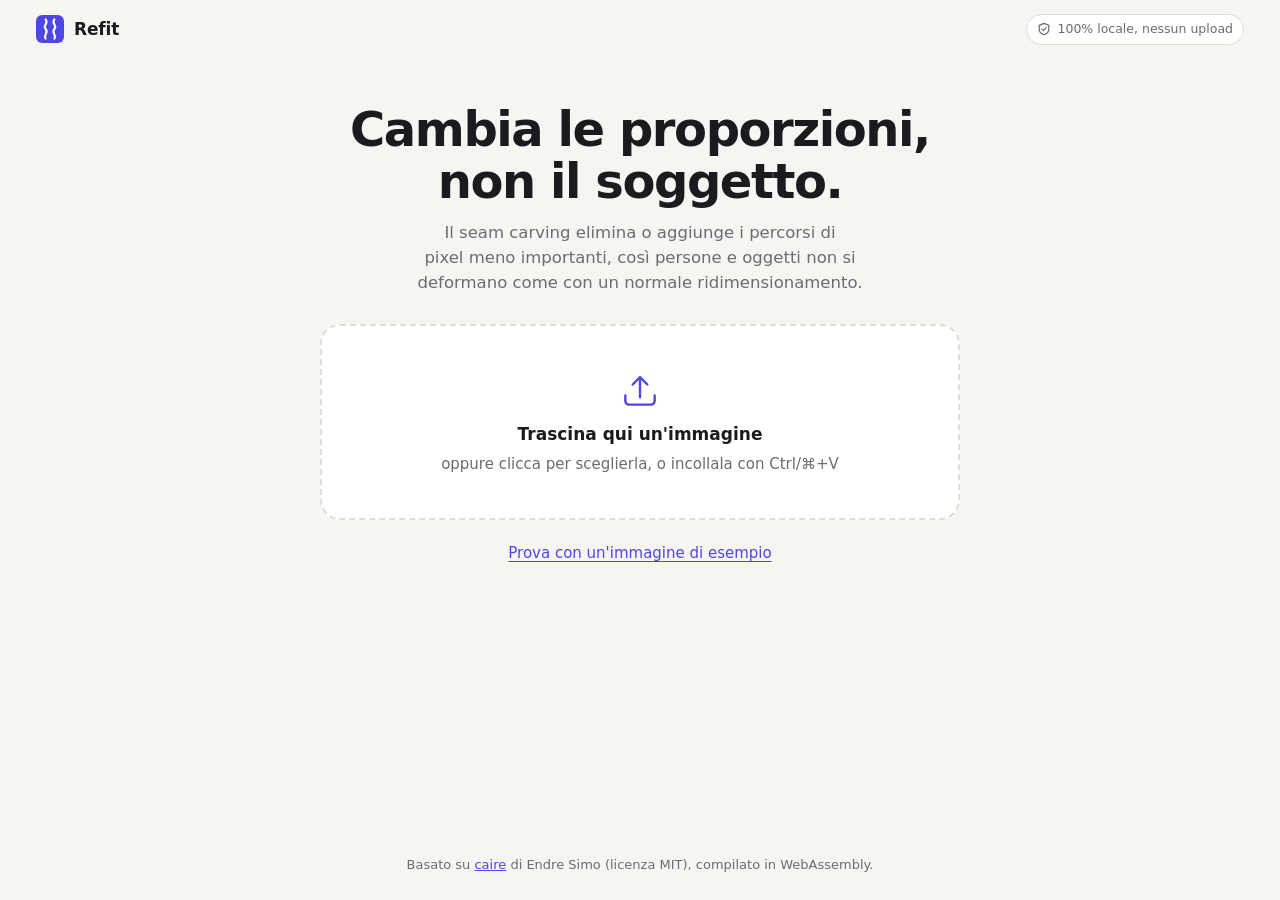
<file: index.html>
<!doctype html>
<html lang="it">
<head>
<meta charset="utf-8">
<meta name="viewport" content="width=device-width, initial-scale=1">
<title>Refit Images</title>
<meta name="description" content="Ridimensiona le immagini senza deformarle, con il seam carving di caire. Tutto avviene nel tuo browser: nessun upload.">
<link rel="icon" href="data:image/svg+xml,%3Csvg xmlns='http://www.w3.org/2000/svg' viewBox='0 0 32 32'%3E%3Crect width='32' height='32' rx='7' fill='%234f46e5'/%3E%3Cpath d='M11 5c4 5-4 7 0 11s-3 7 0 11M21 5c-4 5 4 7 0 11s3 7 0 11' stroke='%23fff' stroke-width='2.4' fill='none' stroke-linecap='round'/%3E%3C/svg%3E">
<link rel="stylesheet" href="style.css">
</head>
<body>
<header class="top">
  <div class="brand">
    <svg viewBox="0 0 32 32" width="28" height="28" aria-hidden="true"><rect width="32" height="32" rx="7" fill="var(--accent)"/><path d="M11 5c4 5-4 7 0 11s-3 7 0 11M21 5c-4 5 4 7 0 11s3 7 0 11" stroke="#fff" stroke-width="2.4" fill="none" stroke-linecap="round"/></svg>
    <span>Refit</span>
  </div>
  <span class="pill" title="L'elaborazione avviene sul tuo dispositivo">
    <svg viewBox="0 0 16 16" width="14" height="14" aria-hidden="true"><path d="M8 1.5 2.5 3.8v3.9c0 3.1 2.3 5.9 5.5 6.8 3.2-.9 5.5-3.7 5.5-6.8V3.8z" fill="none" stroke="currentColor" stroke-width="1.4" stroke-linejoin="round"/><path d="m5.6 8.1 1.7 1.7 3.2-3.4" fill="none" stroke="currentColor" stroke-width="1.4" stroke-linecap="round" stroke-linejoin="round"/></svg>
    100% locale, nessun upload
  </span>
</header>

<main>
  <section id="intro" class="intro">
    <h1>Cambia le proporzioni,<br>non il soggetto.</h1>
    <p class="lead">Il seam carving elimina o aggiunge i percorsi di pixel meno importanti, così persone e oggetti non si deformano come con un normale ridimensionamento.</p>

    <label id="drop" class="drop" tabindex="0">
      <input id="file" type="file" accept="image/*" hidden>
      <svg viewBox="0 0 48 48" width="44" height="44" aria-hidden="true"><path d="M24 32V10m0 0-8 8m8-8 8 8M8 30v6a4 4 0 0 0 4 4h24a4 4 0 0 0 4-4v-6" fill="none" stroke="currentColor" stroke-width="2.6" stroke-linecap="round" stroke-linejoin="round"/></svg>
      <strong>Trascina qui un'immagine</strong>
      <span>oppure clicca per sceglierla, o incollala con Ctrl/⌘+V</span>
    </label>
    <button id="sample" class="link" type="button">Prova con un'immagine di esempio</button>
  </section>

  <section id="workspace" class="workspace" hidden>
    <div class="stage-col">
      <div class="stage-bar">
        <div class="seg" role="tablist" aria-label="Vista">
          <button id="tab-orig" role="tab" aria-selected="true" type="button">Originale</button>
          <button id="tab-res" role="tab" aria-selected="false" type="button" disabled>Risultato</button>
        </div>
        <div id="brushbar" class="brushbar">
          <div class="seg" role="group" aria-label="Pennello">
            <button id="b-protect" class="tool protect" type="button" aria-pressed="false" title="Zone da conservare">
              <i></i>Proteggi</button>
            <button id="b-remove" class="tool remove" type="button" aria-pressed="false" title="Zone da eliminare per prime">
              <i></i>Rimuovi</button>
            <button id="b-erase" class="tool" type="button" aria-pressed="false" title="Cancella i tratti">Gomma</button>
          </div>
          <label class="size" title="Dimensione pennello">
            <span class="sr">Dimensione pennello</span>
            <input id="brush" type="range" min="4" max="160" value="30">
          </label>
          <button id="clear" class="ghost" type="button">Azzera</button>
        </div>
      </div>

      <div class="stage" id="stage">
        <div class="layers" id="layers">
          <canvas id="base"></canvas>
          <canvas id="mp" class="mask protect"></canvas>
          <canvas id="mr" class="mask remove"></canvas>
          <div id="cursor" class="cursor" hidden></div>
        </div>
        <div id="busy" class="busy" hidden>
          <div class="busy-card" role="status" aria-live="polite">
            <div class="bar"><div id="bar-fill"></div></div>
            <div id="busy-text">Preparazione…</div>
            <button id="cancel" class="ghost" type="button">Annulla</button>
          </div>
        </div>
      </div>
      <p id="hint" class="hint">Facoltativo: scegli un pennello e dipingi sull'immagine per proteggere un volto o indicare cosa eliminare.</p>
      <p id="meta" class="meta"></p>
    </div>

    <aside class="panel" aria-label="Impostazioni">
      <h2>Nuove dimensioni</h2>
      <div class="field">
        <div class="row"><label for="w-pct">Larghezza</label><span class="num"><input id="w-px" type="number" min="1" inputmode="numeric"> px</span></div>
        <input id="w-pct" type="range" min="30" max="150" value="100">
      </div>
      <div class="field">
        <div class="row"><label for="h-pct">Altezza</label><span class="num"><input id="h-px" type="number" min="1" inputmode="numeric"> px</span></div>
        <input id="h-pct" type="range" min="30" max="150" value="100">
      </div>
      <button id="reset" class="link" type="button">Ripristina dimensioni</button>

      <details class="adv">
        <summary>Impostazioni avanzate</summary>
        <label class="check"><input id="faces" type="checkbox"> <span>Riconosci i volti e proteggili</span></label>
        <div class="field">
          <div class="row"><label for="sobel">Soglia bordi</label><output id="sobel-o">10</output></div>
          <input id="sobel" type="range" min="1" max="100" value="10">
        </div>
        <div class="field">
          <div class="row"><label for="blur">Sfocatura energia</label><output id="blur-o">4</output></div>
          <input id="blur" type="range" min="0" max="20" value="4">
        </div>
        <div class="field">
          <label for="maxside">Lato massimo di lavoro</label>
          <select id="maxside">
            <option value="800">800 px · veloce</option>
            <option value="1200" selected>1200 px · consigliato</option>
            <option value="1600">1600 px</option>
            <option value="0">Originale · può essere lento</option>
          </select>
        </div>
      </details>

      <button id="run" class="primary" type="button">Ridimensiona</button>
      <p id="error" class="error" role="alert" hidden></p>

      <div id="export" class="export" hidden>
        <div class="field">
          <label for="fmt">Formato</label>
          <select id="fmt"><option value="png">PNG</option><option value="jpeg">JPG</option><option value="webp">WebP</option></select>
        </div>
        <button id="download" class="secondary" type="button">Scarica risultato</button>
      </div>

      <button id="new" class="link" type="button">Scegli un'altra immagine</button>
    </aside>
  </section>
</main>

<footer>
  Basato su <a href="https://github.com/esimov/caire" target="_blank" rel="noopener">caire</a> di Endre Simo (licenza MIT), compilato in WebAssembly.
</footer>

<script src="app.js"></script>
</body>
</html>
</file>
<file: style.css>
:root {
  --bg: #f6f5f1;
  --surface: #ffffff;
  --surface-2: #efede7;
  --ink: #1b1b1f;
  --muted: #6b6b73;
  --line: #deddd6;
  --accent: #4f46e5;
  --accent-ink: #ffffff;
  --protect: #22c55e;
  --remove: #ef4444;
  --radius: 14px;
  --shadow: 0 1px 2px rgb(0 0 0 / .06), 0 8px 24px rgb(0 0 0 / .06);
  color-scheme: light;
}
@media (prefers-color-scheme: dark) {
  :root:not([data-theme="light"]) {
    --bg: #131316; --surface: #1c1c21; --surface-2: #25252b; --ink: #ececf0; --muted: #9a9aa5;
    --line: #2f2f37; --accent: #8b85ff; --accent-ink: #14131f;
    --shadow: 0 1px 2px rgb(0 0 0 / .4), 0 8px 24px rgb(0 0 0 / .35);
    color-scheme: dark;
  }
}

* { box-sizing: border-box; }
[hidden] { display: none !important; }
html { -webkit-text-size-adjust: 100%; }
body {
  margin: 0; background: var(--bg); color: var(--ink);
  font: 15px/1.5 system-ui, -apple-system, "Segoe UI", Roboto, sans-serif;
  min-height: 100vh; display: flex; flex-direction: column;
}
.sr { position: absolute; width: 1px; height: 1px; overflow: hidden; clip: rect(0 0 0 0); white-space: nowrap; }

.top { display: flex; align-items: center; justify-content: space-between; gap: 12px; padding: 14px 16px; max-width: 1240px; width: 100%; margin: 0 auto; }
.brand { display: flex; align-items: center; gap: 10px; font-weight: 700; letter-spacing: -.01em; font-size: 17px; }
.pill { display: inline-flex; align-items: center; gap: 6px; font-size: 12.5px; color: var(--muted); border: 1px solid var(--line); border-radius: 99px; padding: 5px 10px; background: var(--surface); }

main { flex: 1; width: 100%; max-width: 1240px; margin: 0 auto; padding: 0 16px 32px; }
footer { padding: 18px 16px 26px; text-align: center; color: var(--muted); font-size: 13px; }
a { color: var(--accent); }

/* intro */
.intro { max-width: 640px; margin: 5vh auto 0; text-align: center; }
h1 { font-size: clamp(30px, 6vw, 48px); line-height: 1.08; letter-spacing: -.03em; margin: 0 0 14px; }
.lead { color: var(--muted); font-size: 16.5px; margin: 0 auto 28px; max-width: 54ch; text-wrap: balance; }
.drop {
  display: flex; flex-direction: column; align-items: center; gap: 6px; padding: 42px 20px;
  border: 2px dashed var(--line); border-radius: 20px; background: var(--surface); color: var(--muted);
  cursor: pointer; transition: border-color .15s, background .15s, transform .15s;
}
.drop strong { color: var(--ink); font-size: 17px; }
.drop svg { color: var(--accent); margin-bottom: 4px; }
.drop:hover, .drop:focus-visible, .drop.over { border-color: var(--accent); background: color-mix(in srgb, var(--accent) 6%, var(--surface)); outline: none; }
.drop.over { transform: scale(1.01); }

/* buttons */
button { font: inherit; color: inherit; cursor: pointer; }
button:disabled { cursor: not-allowed; opacity: .5; }
:focus-visible { outline: 2px solid var(--accent); outline-offset: 2px; }
.link { background: none; border: 0; color: var(--accent); padding: 6px 2px; text-decoration: underline; text-underline-offset: 3px; }
.intro .link { margin-top: 16px; }
.primary, .secondary { width: 100%; border-radius: 12px; padding: 12px 16px; font-weight: 600; border: 1px solid transparent; }
.primary { background: var(--accent); color: var(--accent-ink); margin-top: 16px; }
.primary:not(:disabled):hover { filter: brightness(1.08); }
.secondary { background: var(--surface-2); border-color: var(--line); }
.secondary:hover { border-color: var(--accent); }
.ghost { background: none; border: 1px solid var(--line); border-radius: 9px; padding: 6px 11px; font-size: 13.5px; }
.ghost:hover { border-color: var(--accent); }

/* workspace */
.workspace { display: grid; grid-template-columns: minmax(0, 1fr) 320px; gap: 20px; align-items: start; margin-top: 8px; }
.stage-col { min-width: 0; }
.stage-bar { display: flex; flex-wrap: wrap; align-items: center; justify-content: space-between; gap: 10px; margin-bottom: 10px; }
.brushbar { display: flex; flex-wrap: wrap; align-items: center; gap: 8px; }
.seg { display: inline-flex; background: var(--surface-2); border: 1px solid var(--line); border-radius: 11px; padding: 3px; gap: 2px; }
.seg button { background: none; border: 0; border-radius: 8px; padding: 6px 12px; font-size: 13.5px; display: inline-flex; align-items: center; gap: 7px; }
.seg button[aria-selected="true"], .seg button[aria-pressed="true"] { background: var(--surface); box-shadow: 0 1px 3px rgb(0 0 0 / .18); font-weight: 600; }
.tool i { width: 10px; height: 10px; border-radius: 50%; background: var(--muted); }
.tool.protect i { background: var(--protect); }
.tool.remove i { background: var(--remove); }
.size input { width: 96px; accent-color: var(--accent); }

.stage {
  position: relative; display: grid; place-items: center; height: min(68vh, 720px); min-height: 280px;
  border-radius: var(--radius); overflow: hidden; box-shadow: var(--shadow);
  background:
    repeating-conic-gradient(var(--surface-2) 0 25%, var(--surface) 0 50%) 0 0 / 20px 20px;
  border: 1px solid var(--line);
}
.layers { position: relative; line-height: 0; touch-action: auto; }
.layers.painting { touch-action: none; cursor: none; }
.layers canvas { display: block; width: 100%; height: 100%; }
.layers .base, #base { width: 100%; height: 100%; }
.mask { position: absolute; inset: 0; pointer-events: none; opacity: .55; }
.cursor { position: absolute; border: 2px solid #fff; border-radius: 50%; pointer-events: none; transform: translate(-50%, -50%); box-shadow: 0 0 0 1px rgb(0 0 0 / .6), inset 0 0 0 1px rgb(0 0 0 / .4); }
.cursor.protect { background: color-mix(in srgb, var(--protect) 30%, transparent); }
.cursor.remove { background: color-mix(in srgb, var(--remove) 30%, transparent); }

.busy { position: absolute; inset: 0; display: grid; place-items: center; background: color-mix(in srgb, var(--bg) 55%, transparent); backdrop-filter: blur(3px); }
.busy-card { background: var(--surface); border: 1px solid var(--line); border-radius: var(--radius); padding: 18px; width: min(320px, 86%); text-align: center; box-shadow: var(--shadow); display: grid; gap: 12px; justify-items: center; }
.bar { width: 100%; height: 8px; background: var(--surface-2); border-radius: 99px; overflow: hidden; }
#bar-fill { height: 100%; width: 0%; background: var(--accent); border-radius: 99px; transition: width .12s linear; }
#busy-text { font-size: 13.5px; color: var(--muted); font-variant-numeric: tabular-nums; }

.hint, .meta { margin: 10px 2px 0; font-size: 13px; color: var(--muted); }
.meta { font-variant-numeric: tabular-nums; }

/* panel */
.panel { background: var(--surface); border: 1px solid var(--line); border-radius: var(--radius); padding: 18px; box-shadow: var(--shadow); position: sticky; top: 12px; }
.panel h2 { font-size: 15px; margin: 0 0 14px; letter-spacing: -.005em; }
.field { margin-bottom: 14px; }
.row { display: flex; align-items: center; justify-content: space-between; gap: 8px; margin-bottom: 4px; }
.row label, .field > label { font-size: 13.5px; font-weight: 500; }
.field > label { display: block; margin-bottom: 4px; }
.num { font-size: 13px; color: var(--muted); display: inline-flex; align-items: center; gap: 4px; }
input[type="number"] {
  width: 74px; font: inherit; font-variant-numeric: tabular-nums; text-align: right; color: var(--ink);
  background: var(--surface-2); border: 1px solid var(--line); border-radius: 8px; padding: 4px 7px; -moz-appearance: textfield;
}
input[type="number"]::-webkit-inner-spin-button { display: none; }
input[type="range"] { width: 100%; accent-color: var(--accent); }
output { font-size: 13px; color: var(--muted); font-variant-numeric: tabular-nums; }
select { width: 100%; font: inherit; color: var(--ink); background: var(--surface-2); border: 1px solid var(--line); border-radius: 9px; padding: 8px 10px; }
.adv { border-top: 1px solid var(--line); margin-top: 8px; padding-top: 10px; }
.adv summary { cursor: pointer; font-size: 13.5px; font-weight: 500; margin-bottom: 12px; }
.check { display: flex; gap: 9px; align-items: flex-start; font-size: 13.5px; margin-bottom: 14px; }
.check input { margin-top: 3px; accent-color: var(--accent); }
.error { margin: 12px 0 0; padding: 9px 11px; border-radius: 9px; font-size: 13.5px; color: #b42318; background: #fef0ee; border: 1px solid #f9c9c2; }
@media (prefers-color-scheme: dark) { :root:not([data-theme="light"]) .error { color: #ffb4a9; background: #3a1a17; border-color: #6b2a23; } }
.export { border-top: 1px solid var(--line); margin-top: 16px; padding-top: 14px; }
#new { display: block; margin: 14px auto 0; font-size: 13.5px; }

@media (max-width: 900px) {
  .workspace { grid-template-columns: minmax(0, 1fr); }
  .panel { position: static; }
  .stage { height: min(56vh, 520px); }
  .pill { font-size: 11.5px; }
}
@media (prefers-reduced-motion: reduce) { * { transition: none !important; } }
</file>
